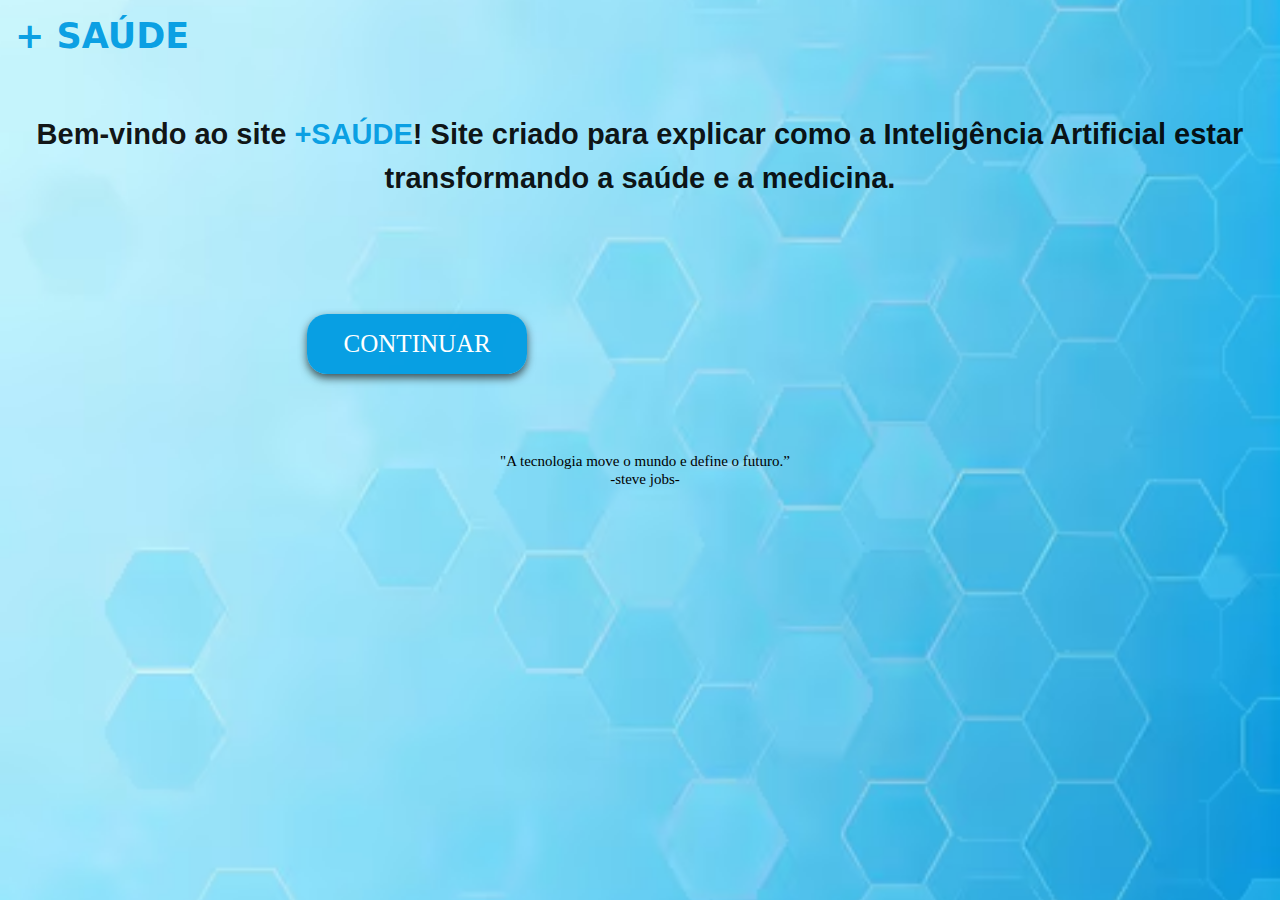
<file: site_feira_ciencias/index.html>
<!doctype html>
<html lang="en">
  <head>
    <meta charset="utf-8">
    <meta name="viewport" content="width=device-width, initial-scale=1">
    <title>+ SAÚDE</title>
    <link rel="stylesheet" href="style_index.css">
    <link href="https://cdn.jsdelivr.net/npm/bootstrap@5.3.3/dist/css/bootstrap.min.css" rel="stylesheet" integrity="sha384-QWTKZyjpPEjISv5WaRU9OFeRpok6YctnYmDr5pNlyT2bRjXh0JMhjY6hW+ALEwIH" crossorigin="anonymous">
  </head>
  <body style="margin: 0;">
    <nav class="nav">
        <h1 class="n_nav"><strong>+ SAÚDE</strong></h1>
    </nav>
    <br>
    <br>
    <div class="descricao">
        <p>
            Bem-vindo ao site <span style="color: rgba(0, 155, 226, 0.952);">+SAÚDE</span>! Site criado para explicar 
            como a Inteligência Artificial estar transformando a saúde e a medicina.
        </p>
    </div>
    <br>
    <br>

    <a href="pagina1.html"><button class="butao">CONTINUAR</button> </a>


    <br>
    <br>
    <br>

    <!--Frase de jobs-->

    <h4 class="text-mot">
      "A tecnologia move o mundo e define o futuro.” <br>
                        <span class="credito">-steve jobs-</span>
    </h4>

    <br>
    <br>
    <br>
    <br>




    <script src="https://cdn.jsdelivr.net/npm/bootstrap@5.3.3/dist/js/bootstrap.bundle.min.js" integrity="sha384-YvpcrYf0tY3lHB60NNkmXc5s9fDVZLESaAA55NDzOxhy9GkcIdslK1eN7N6jIeHz" crossorigin="anonymous"></script>
  </body>
</html>
</file>
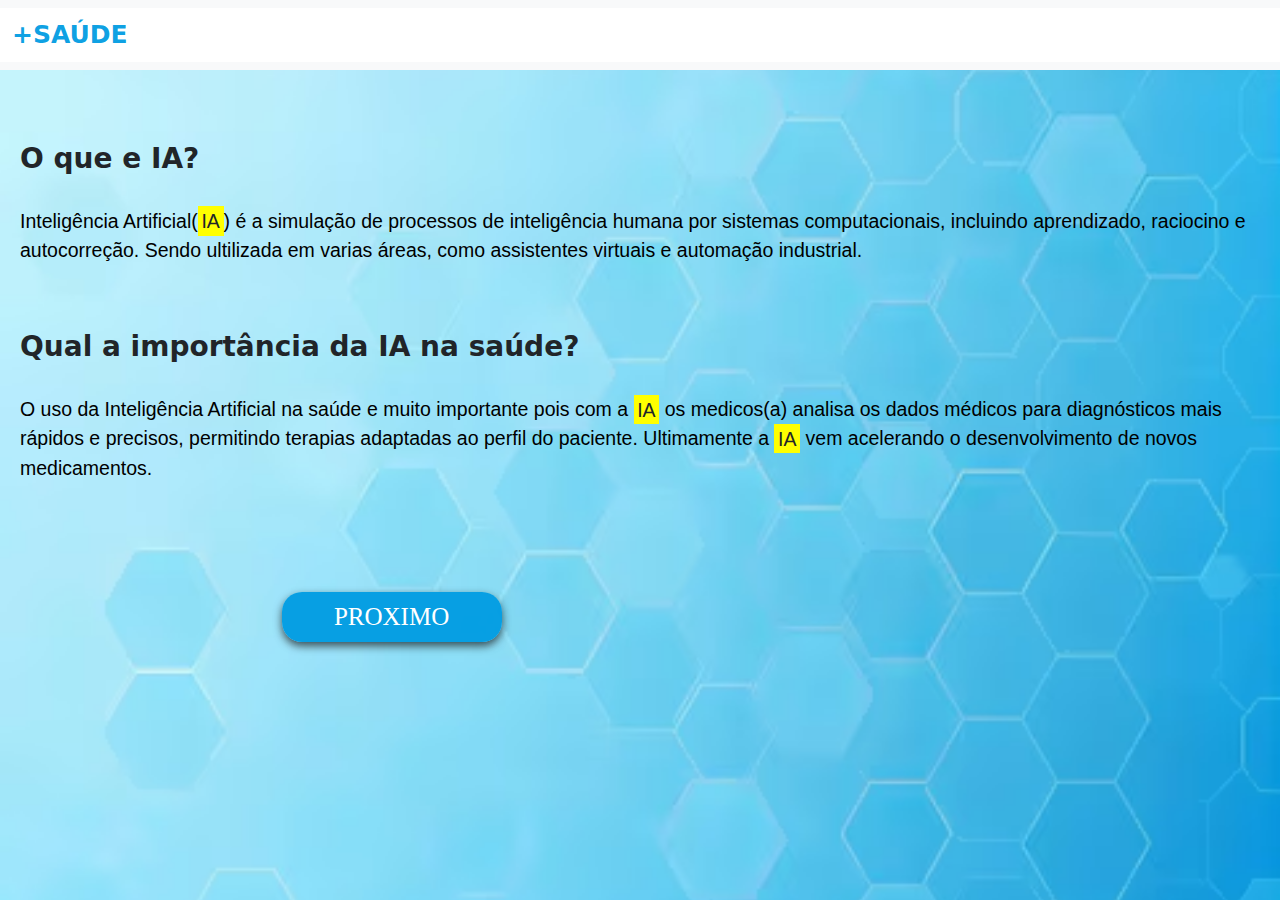
<file: site_feira_ciencias/pagina1.html>
<!doctype html>
<html lang="en">
  <head>
    <meta charset="utf-8">
    <meta name="viewport" content="width=device-width, initial-scale=1">
    <title>+SAÚDE</title>
    <link rel="stylesheet" href="style_pg1.css">
    <link href="https://cdn.jsdelivr.net/npm/bootstrap@5.3.3/dist/css/bootstrap.min.css" rel="stylesheet" integrity="sha384-QWTKZyjpPEjISv5WaRU9OFeRpok6YctnYmDr5pNlyT2bRjXh0JMhjY6hW+ALEwIH" crossorigin="anonymous">
  </head>
  <body style="margin: 0; padding: 0">
    <nav class="navbar bg-body-tertiary">
        <div class="container-fluid" style="background-color: white;">
          <span class="navbar-text" style="color: rgba(0, 155, 226, 0.952)"><strong>
            +SAÚDE
          </span></strong>
        </div>
      </nav>
      <br>
      <br>
      <br>
      
      <div class="infos1" style="margin-left: 20px; margin-right: 5px">
        <h2 class="titulo1"><strong>O que e IA?</strong></h2> <br>

        <p>
          Inteligência Artificial(<mark style="background-color: yellow;">IA</mark>) é a simulação de processos de inteligência humana por sistemas
          computacionais, incluindo aprendizado, raciocino e autocorreção. Sendo ultilizada em varias 
          áreas, como assistentes virtuais e automação industrial.
        </p>

      </div>
      <br>
      <br>
      <div class="infos2" style="margin-left: 20px;">
        <h2 class="titulo2"><strong>Qual a importância da IA na saúde?</strong></h2> <br>

        <p>
          O uso da Inteligência Artificial na saúde e muito importante pois com a <mark style="background-color: yellow;">IA</mark>
          os medicos(a) analisa os dados médicos para diagnósticos mais rápidos e precisos, permitindo terapias adaptadas ao perfil do paciente.
          Ultimamente a <mark style="background-color: yellow;">IA</mark> vem acelerando o desenvolvimento de novos medicamentos.
        </p>
      </div>

      <br>
      <br>

      <a href="pagina2.html"><button class="butao">PROXIMO</button> </a>


      <br>
      <br>
      <br>
      <br>










    <script src="https://cdn.jsdelivr.net/npm/bootstrap@5.3.3/dist/js/bootstrap.bundle.min.js" integrity="sha384-YvpcrYf0tY3lHB60NNkmXc5s9fDVZLESaAA55NDzOxhy9GkcIdslK1eN7N6jIeHz" crossorigin="anonymous"></script>
  </body>
</html>
</file>
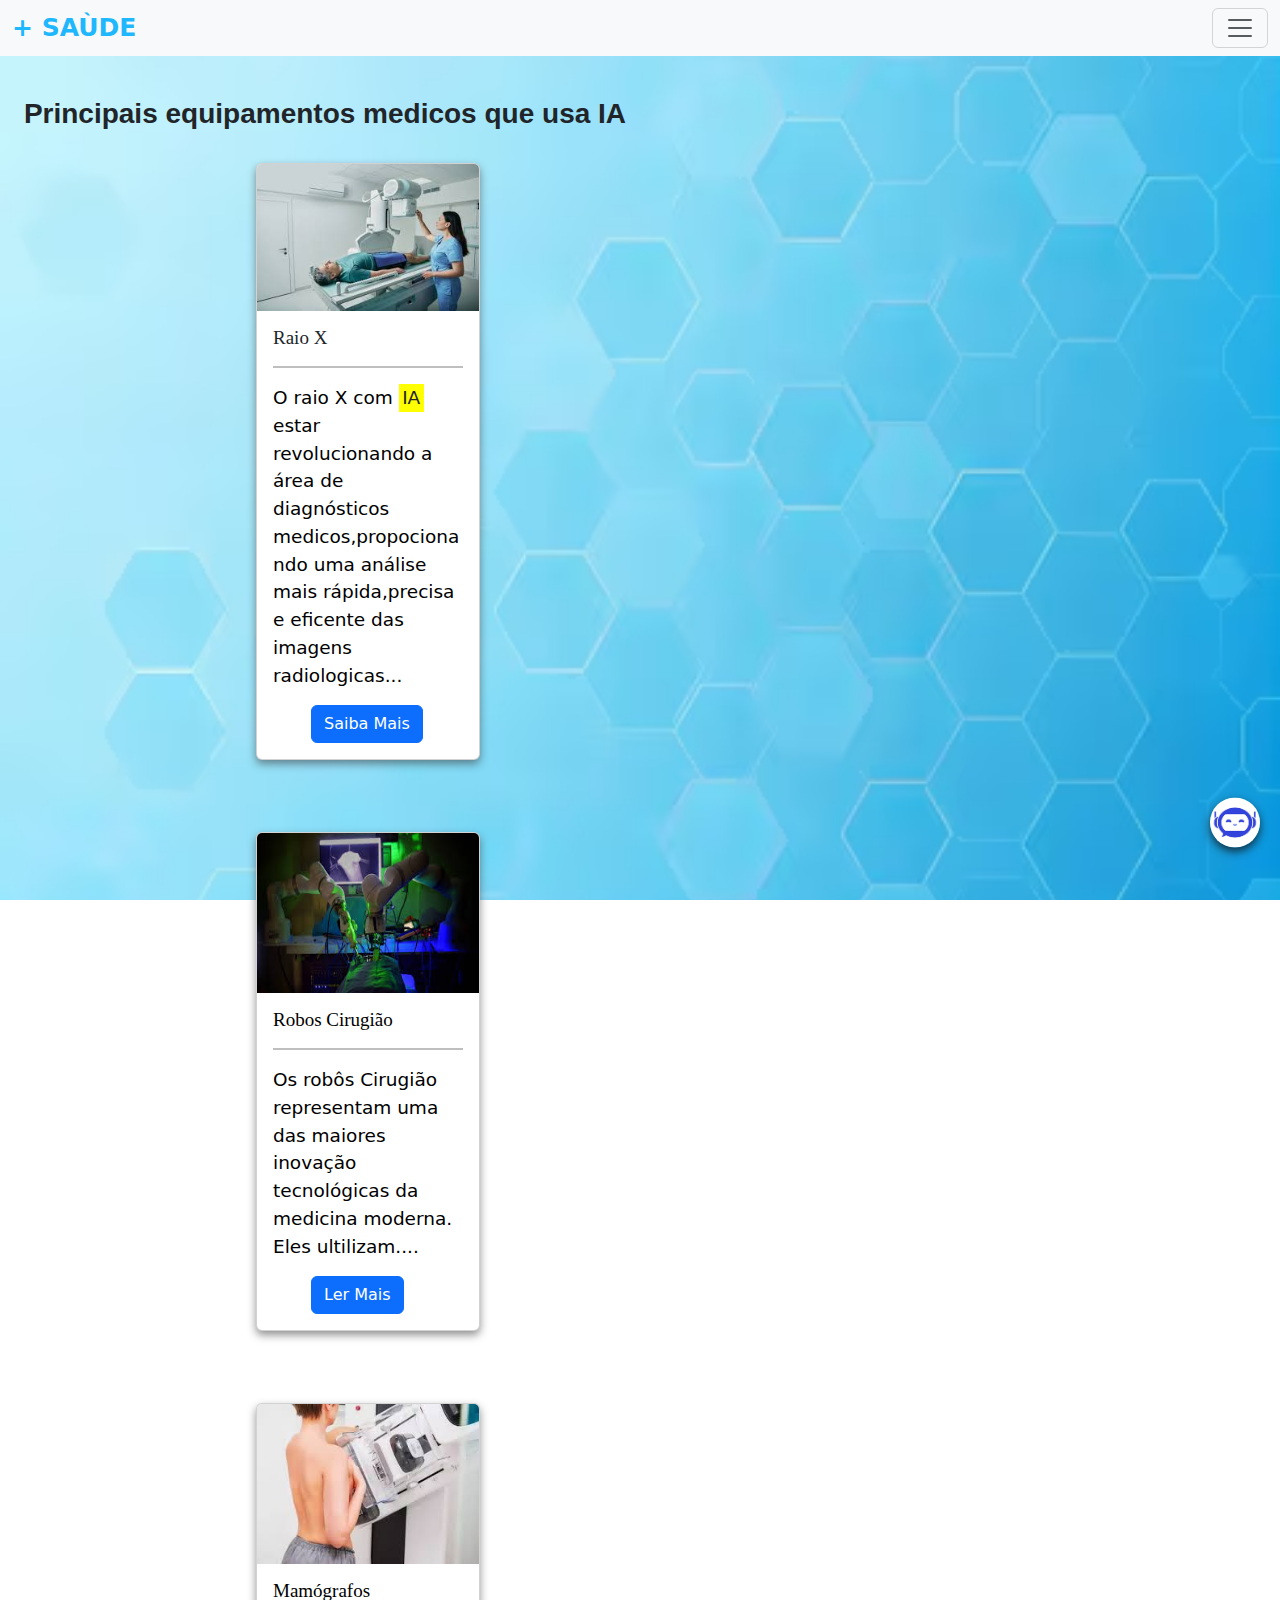
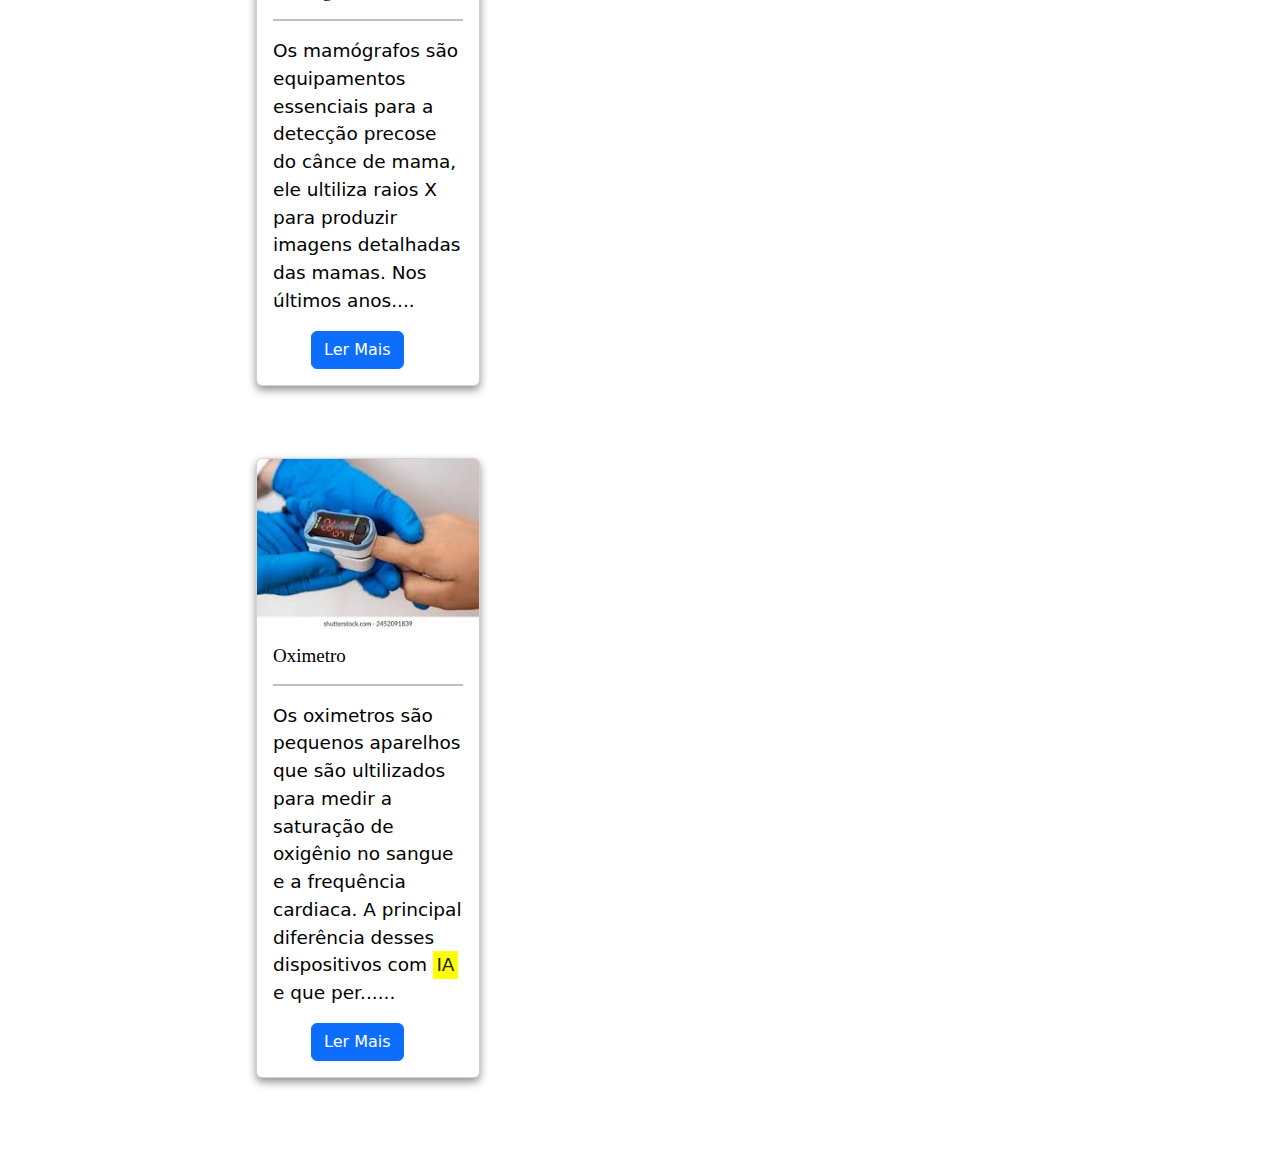
<file: site_feira_ciencias/pagina2.html>
<!doctype html>
<html lang="en">
  <head>
    <meta charset="utf-8">
    <meta name="viewport" content="width=device-width, initial-scale=1">
    <title>+ SAÙDE</title>
    <link rel="stylesheet" href="style_pg2.css">
    <link href="https://cdn.jsdelivr.net/npm/bootstrap@5.3.3/dist/css/bootstrap.min.css" rel="stylesheet" integrity="sha384-QWTKZyjpPEjISv5WaRU9OFeRpok6YctnYmDr5pNlyT2bRjXh0JMhjY6hW+ALEwIH" crossorigin="anonymous">
  </head>
  <body style="margin: 0px;"> 
    <nav class="navbar bg-body-tertiary fixed-top" style="background-color: rgba(158, 156, 156, 0.712)">
        <div class="container-fluid">
         <!--logo menu--> <span class="nome" style="color: rgba(0, 174, 255, 0.897);"><strong>+ SAÙDE</strong></span>
          <button class="navbar-toggler" type="button" data-bs-toggle="offcanvas" data-bs-target="#offcanvasNavbar" aria-controls="offcanvasNavbar" aria-label="Toggle navigation" style="color: aqua !important;">
            <span class="navbar-toggler-icon"></span>
          </button>
          <div class="offcanvas offcanvas-end" tabindex="-1" id="offcanvasNavbar" aria-labelledby="offcanvasNavbarLabel">
            <div class="offcanvas-header">
              <h5 class="offcanvas-title" id="offcanvasNavbarLabel">MENU</h5>
              <button type="button" class="btn-close" data-bs-dismiss="offcanvas" aria-label="Close"></button>
            </div>
            <div class="offcanvas-body">
              <ul class="navbar-nav justify-content-end flex-grow-1 pe-3">
                <li class="nav-item">
                  <a class="nav-link active" aria-current="page" href="#">Home</a>
                </li>
                <li class="nav-item">
                    <a class="nav-link active" aria-current="page" href="#">chat</a>
                  </li>
            </div>
          </div>
        </div>
        
      </nav>

      <br>
      <br>
      <br>
      <div class="texto-info">
        <h3 class="texto-info-titulo"><strong>Principais equipamentos medicos que usa IA</strong></h3>
      </div>
      <br>

      <div class="card" style="width: 14rem;">
        <img src="raioX.jpeg" class="card-img-top" alt="..." width="20px">
        <div class="card-body">
          <h5 class="card-title1">Raio X</h5>
          <hr style="border: 1px solid black;">
          <p class="card-text">O raio X com <mark style="background-color: yellow;">IA</mark> estar revolucionando a área de diagnósticos medicos,propocionando uma
          análise mais rápida,precisa e eficente das imagens radiologicas...
          </p>
          <a href="index.html" style="text-align: center; margin-left: 38px" class="btn btn-primary">Saiba Mais</a>
        </div>
      </div>

      

      <br>
      <br>
      <!--butao chat-->
     <a href="bot.html"><div>
        <img class="chat" src="bot.png" alt=""> 
     </div> </a>

      <br>

      <div class="card" style="width: 14rem;">
        <img src="item2.jpeg" class="card-img-top" alt="robo cirugiao" width="30px" height="160px">
        <div class="card-body">
          <h5 class="card-title2">Robos Cirugião</h5>
          <hr style="border: 1px solid black;">
          <p class="card-text">Os robôs Cirugião representam uma das maiores inovação tecnológicas da medicina moderna.
          Eles ultilizam....  
          </p>
          <a href="index.html" style="text-align: center; margin-left: 38px" class="btn btn-primary">Ler Mais</a>  <!--ajeitar a borda do butao-->
        </div>
      </div>
      
    

      <br>
      <br>
      <br>

      <div class="card" style="width: 14rem;">
        <img src="mamografia.jpeg" class="card-img-top" alt="robo cirugiao" width="30px" height="160px">
        <div class="card-body">
          <h5 class="card-title2">Mamógrafos</h5>
          <hr style="border: 1px solid black;">
          <p class="card-text">Os mamógrafos são equipamentos essenciais para a detecção precose do cânce de mama, ele ultiliza raios X para produzir 
          imagens detalhadas das mamas. Nos últimos anos....
          </p>
          <a href="index.html" style="text-align: center; margin-left: 38px" class="btn btn-primary">Ler Mais</a>  <!--ajeitar a borda do butao-->
        </div>
      </div>

      <br>
      <br>
      <br>

      <div class="card" style="width: 14rem;">
        <img src="oximetro.jpeg" class="card-img-top" alt="oximetro" width="40px" height="170px">
        <div class="card-body">
          <h5 class="card-title2">Oximetro</h5>
          <hr style="border: 1px solid black;">
          <p class="card-text">Os oximetros são pequenos aparelhos que são ultilizados para medir a saturação de oxigênio no sangue
          e a frequência cardiaca. A principal diferência desses dispositivos com <mark style="background-color: yellow;">IA</mark> e que per......
          </p>
          <a href="index.html" style="text-align: center; margin-left: 38px" class="btn btn-primary">Ler Mais</a>  <!--ajeitar a borda do butao-->
        </div>
      </div>


      <br>
      <br>
      <br>
    
    <script src="https://cdn.jsdelivr.net/npm/bootstrap@5.3.3/dist/js/bootstrap.bundle.min.js" integrity="sha384-YvpcrYf0tY3lHB60NNkmXc5s9fDVZLESaAA55NDzOxhy9GkcIdslK1eN7N6jIeHz" crossorigin="anonymous"></script>
  </body>
</html>
</file>
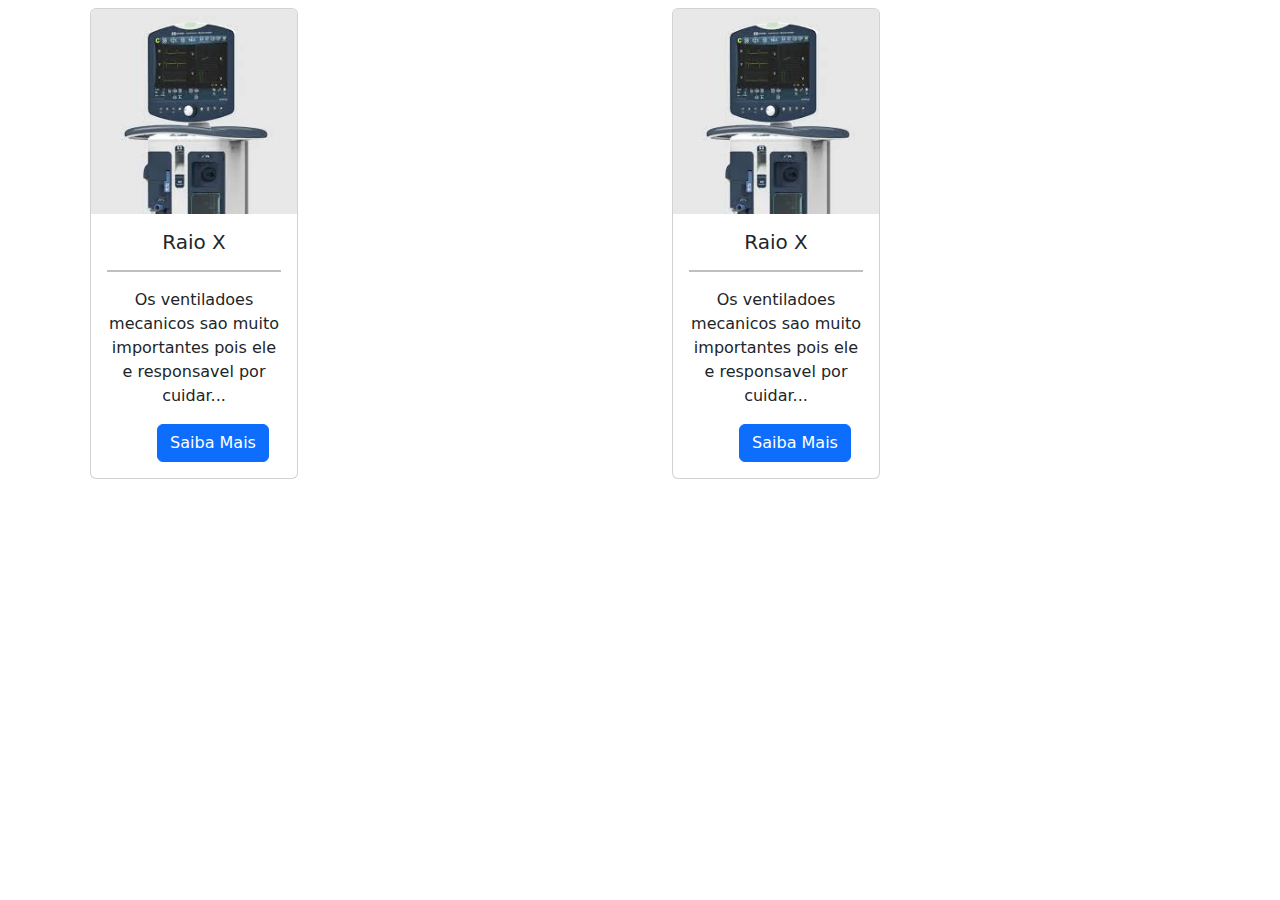
<file: site_feira_ciencias/pgtest.html>
<!doctype html>
<html lang="pt-br">
  <head>
    <meta charset="utf-8">
    <meta name="viewport" content="width=device-width, initial-scale=1">
    <title>Bootstrap demo</title>
    <link href="https://cdn.jsdelivr.net/npm/bootstrap@5.3.3/dist/css/bootstrap.min.css" rel="stylesheet" integrity="sha384-QWTKZyjpPEjISv5WaRU9OFeRpok6YctnYmDr5pNlyT2bRjXh0JMhjY6hW+ALEwIH" crossorigin="anonymous">
  </head>
  <body>
    <div class="container overflow-hidden text-center">
        <div class="row gx-5">
          <div class="col">
           <div class="p-2"><div class="card" style="width: 13rem;">
            <img src="item1.jpeg" class="card-img-top" alt="..." width="20px">
            <div class="card-body">
              <h5 class="card-title1">Raio X</h5>
              <hr style="border: 1px solid black;">
              <p class="card-text">Os ventiladoes mecanicos sao muito importantes pois ele e responsavel por cuidar...</p>
              <a href="index.html" style="text-align: center; margin-left: 38px" class="btn btn-primary">Saiba Mais</a>
            </div>
          </div></div>
          </div>
          <div class="col">
            <div class="p-2"><div class="card" style="width: 13rem;">
                <img src="item1.jpeg" class="card-img-top" alt="..." width="20px">
                <div class="card-body">
                  <h5 class="card-title1">Raio X</h5>
                  <hr style="border: 1px solid black;">
                  <p class="card-text">Os ventiladoes mecanicos sao muito importantes pois ele e responsavel por cuidar...</p>
                  <a href="index.html" style="text-align: center; margin-left: 38px" class="btn btn-primary">Saiba Mais</a>
                </div>
              </div></div>
          </div>
        </div>
      </div>
    <script src="https://cdn.jsdelivr.net/npm/bootstrap@5.3.3/dist/js/bootstrap.bundle.min.js" integrity="sha384-YvpcrYf0tY3lHB60NNkmXc5s9fDVZLESaAA55NDzOxhy9GkcIdslK1eN7N6jIeHz" crossorigin="anonymous"></script>
  </body>
</html>
</file>
<file: site_feira_ciencias/style_index.css>
/*pagina INDEX*/
body{
    margin: 0px;
    padding: 0px;
    background-image: url("fundo_p.avif");
    background-size: cover;
    background-position: center;
    background-attachment: fixed;
}



nav{
    margin-top: 15px ;
    margin-left: 15px;
    
}

.n_nav{
    color: rgba(0, 155, 226, 0.952);
    font-size: 35px;

}

.descricao{
    font-family: Impact, Haettenschweiler, 'Arial Narrow Bold', sans-serif;
    font-size: 29px;
    margin-left: 20px;
    margin-right: 20px;
    font-weight:900;
    text-align: center;
    color: rgba(0, 0, 0, 0.918);
}

.butao{
    width: 220px;
    height: 60px;
    text-align: center;
    margin-left: 24%;
    border-radius: 20px;
    background-color: rgba(0, 155, 226, 0.952);
    color: white;
    outline: none;
    border: none;
    box-shadow: 0 4px 8px rgba(17, 17, 17, 0.699);
    font-size: 25px;
    font-family: bold;
    margin-top: 50px;
}

.butao:hover{
    width: 225px;
    height: 65px;
    background-color: rgba(5, 132, 190, 0.877);
}



.text-mot{
    text-align: center;
    margin-left: 10px;
    font-family: bold;
    font-size: 15px;
    margin-top: 30px;
    color: black;
}
</file>
<file: site_feira_ciencias/style_pg1.css>
/*pagina 1*/
body{
    margin: 0;
    padding: 0;
    background-image: url("fundo_p.avif");
    background-size: cover;
    background-position: center;
    background-attachment: fixed;
}

.navbar-text{
    color: rgba(0, 155, 226, 0.952);
    font-size: 25px;
}

.titulo1{
    font-size: 28px;
    
}

.infos1 p{
    font-size: 19.5px;
    color: black;
    font-family: Impact, Haettenschweiler, 'Arial Narrow Bold', sans-serif
}


.titulo2{
    font-size: 28px;
    
}

.infos2 p{
    font-size: 19.5px;
    color: black;
    font-family: Impact, Haettenschweiler, 'Arial Narrow Bold', sans-serif
}


.butao{
    width: 220px;
    height: 50px;
    text-align: center;
    margin-left: 22%;
    border-radius: 20px;
    background-color: rgba(0, 155, 226, 0.952);
    color: white;
    outline: none;
    border: none;
    box-shadow: 0 4px 8px rgba(17, 17, 17, 0.699);
    font-size: 25px;
    font-family: bold;
    margin-top: 45px;
}

.butao:hover{
    width: 225px;
    height: 65px;
    background-color: rgba(5, 132, 190, 0.877);
}
</file>
<file: site_feira_ciencias/style_pg2.css>
/*pagina 2*/
body{
    margin: 0;
    padding: 0;
    background-image: url("fundo_p.avif");
    background-size: cover;
    background-position: center;
    background-attachment: fixed;
}
.card-text{
    color: rgb(0, 0, 0) !important;
    font-size: 18.5px;
    
}

.nome{
    font-size: 25px;
}

.card{
     margin-left: 20%;
     box-shadow: 0 4px 8px rgba(54, 53, 53, 0.548) !important;
     border-radius: 30px;
}






.chat{
    width: 50px;
    height: 50px;
    border-radius: 25px;
    border-color: 1px solid black;
    right: 20px;
    position: fixed;
    transform: translateY(-25%);
    bottom: 40px;
    box-shadow: 0 4px 8px rgba(17, 17, 17, 0.764) !important;

}


.card-title1{
    font-size: 19px;
    font-family: bold;
}

.card-title2{
    color:black;
    font-size: 19px;
    font-family: bold;
}

.texto-info{
    margin-left: 5px;
    margin-left: 5px;
}

.texto-info-titulo{
    font-family: Impact, Haettenschweiler, 'Arial Narrow Bold', sans-serif;
    margin-left: 18.9px;
    margin-top: 25px;
}
</file>
